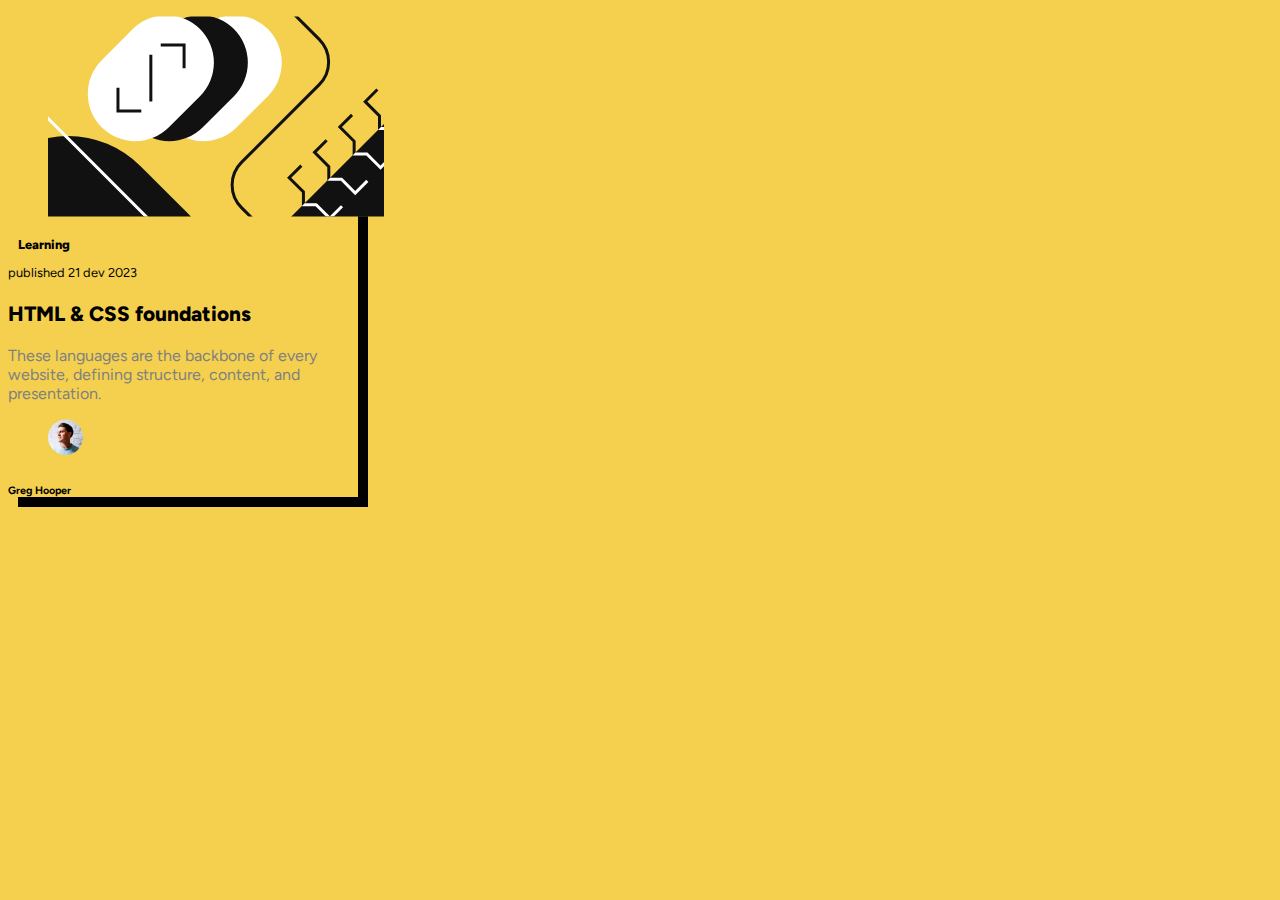
<file: Blog preview card/index.html>
<!doctype html>
<html lang="en">
    <head>
        <title>Site</title>
        <!-- Required meta tags -->
        <meta charset="utf-8" />
        <meta
            name="viewport"
            content="width=device-width, initial-scale=1, shrink-to-fit=no"
        />

        <!-- Bootstrap CSS v5.2.1 -->
        <link
            href="https://cdn.jsdelivr.net/npm/bootstrap@5.3.2/dist/css/bootstrap.min.css"
            rel="stylesheet"
            integrity="sha384-T3c6CoIi6uLrA9TneNEoa7RxnatzjcDSCmG1MXxSR1GAsXEV/Dwwykc2MPK8M2HN"
            crossorigin="anonymous"
        />
        <!-- style -->
        <link rel="stylesheet" href="./assets/CSS/style.css">
    </head>

    <body>

        <main>
            <div class="web-app vh-100 vw-100 d-flex justify-content-center align-items-center">

                <div class="outer-card mx-4 outer-card-maxW rounded-4">
                    <div class="my-card bg-white p-4 d-flex flex-column row-gap-1 rounded-4 border border-black">
    
                        <figure class="m-0 p-0 rounded-4">
                            <img src="./assets/images/illustration-article.svg" class="img-fluid rounded-4" alt="illustration-article">
                        </figure>
                        
                        <div class="my-font-size text-capitalize mt-4">
                            <span class="yellow-color text-dark fw-bold rounded-1 my-learning-pad my-fw-bolder">
                                Learning
                            </span>
                            <p class="mt-3">published 21 dev 2023</p>
                        </div>
    
                        <p class="foundations my-fw-bolder">HTML & CSS foundations</p>
    
                        <p class="gray-color">These languages are the backbone of every website, defining structure, content, and presentation.</p>
    
                        <div class="d-flex align-items-center column-gap-3 avatar-elements">
                            <figure class="m-0">
                                <img src="./assets/images/image-avatar.webp" width="35px" alt="avatar-image">
                            </figure>
                            <h6 class="fw-bolder m-0">Greg Hooper</h6>
                        </div>
                        
                    </div>
                </div>
            </div>
        </main>

        <!-- Bootstrap JavaScript Libraries -->
        <script
            src="https://cdn.jsdelivr.net/npm/@popperjs/core@2.11.8/dist/umd/popper.min.js"
            integrity="sha384-I7E8VVD/ismYTF4hNIPjVp/Zjvgyol6VFvRkX/vR+Vc4jQkC+hVqc2pM8ODewa9r"
            crossorigin="anonymous"
        ></script>

        <script
            src="https://cdn.jsdelivr.net/npm/bootstrap@5.3.2/dist/js/bootstrap.min.js"
            integrity="sha384-BBtl+eGJRgqQAUMxJ7pMwbEyER4l1g+O15P+16Ep7Q9Q+zqX6gSbd85u4mG4QzX+"
            crossorigin="anonymous"
        ></script>
    </body>
</html>
</file>
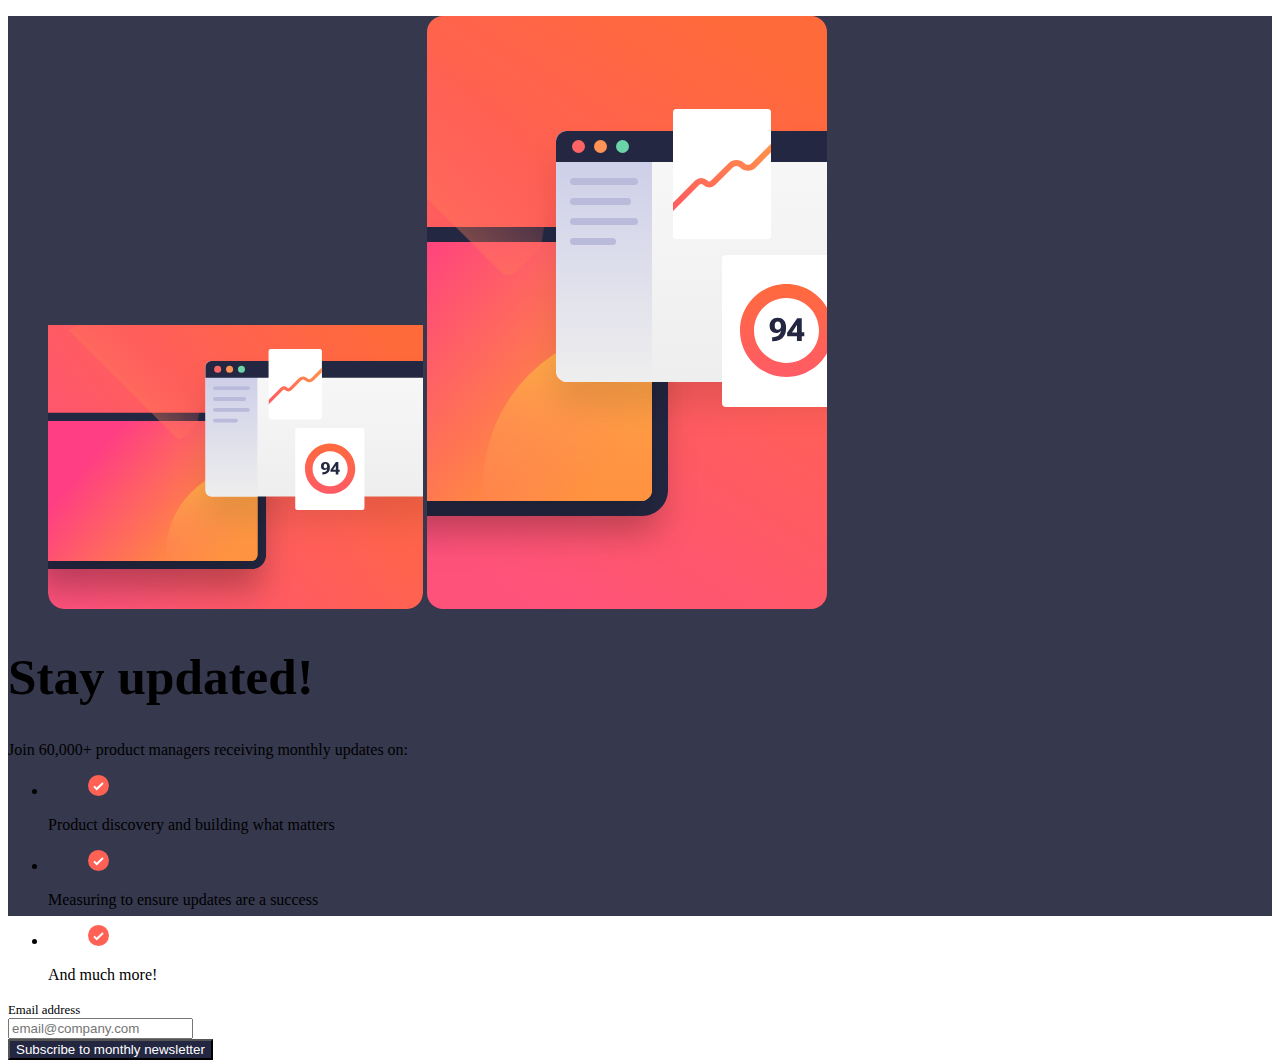
<file: Newsletter sign-up form/index.html>
<!DOCTYPE html>
<html lang="en">
<head>
    <meta charset="UTF-8">
    <meta name="viewport" content="width=device-width, initial-scale=1.0">
    <title>Form</title>

    <link rel='stylesheet' href='https://cdnjs.cloudflare.com/ajax/libs/bootstrap/5.3.2/css/bootstrap.min.css' integrity='sha512-b2QcS5SsA8tZodcDtGRELiGv5SaKSk1vDHDaQRda0htPYWZ6046lr3kJ5bAAQdpV2mmA/4v0wQF9MyU6/pDIAg==' crossorigin='anonymous'/>

    <link rel="stylesheet" href="./assets/css/style.css">
</head>
<body>
    
    <main>

        <div class="container">
            <div class="d-lg-flex align-items-center justify-content-center lg-vh-100">
                <div class="rounded-4 p-lg-4 bg-white  ">
                    <div class="row">
                        <div class="col-12 col-lg-6 order-lg-last ">
                            <figure class="m-0 p-0">
                                <img class="d-lg-none w-100"  src="./assets/img/images/illustration-sign-up-mobile.svg" alt="mobile-logo">
                                <img class="d-none d-lg-block w-100" src="./assets/img/images/illustration-sign-up-desktop.svg" alt="mobile-logo">
                            </figure>
                        </div>
                        <div class="col-12 col-lg-6">
                            <div class="px-3 d-lg-flex flex-lg-column justify-content-lg-center  h-100 ">
                                <div class="py-4">
                                    <h1 class="fw-bolder py-1 mb-lg-5 ">Stay updated!</h1>
                                    <p>Join 60,000+ product managers receiving monthly updates on:</p>
                                    <ul class="list-unstyled d-flex flex-column row-gap-3"></ul>
                                </div>
            
                                <div class="pb-2 ">
                                    <form action="./links/success.html">
                                        <div class="mb-3">
                                            <div class="d-flex justify-content-between">
                                                <label for="emailForm" class="form-label email-label fw-bold ">Email address</label>
                                                <span id="errorMessage" class="email-label pe-3 error-message-color"></span>
                                            </div>
                                            <input type="email" class="form-control p-3 ps-4 noShadow" id="emailForm" aria-describedby="emailHelp" placeholder="email@company.com" required>
                                        </div>
                                        <button id="sendBtn" type="submit" class="border border-0  rounded-3 btn-coal fw-bold py-3 w-100">Subscribe to monthly newsletter</button>
                                    </form>
            
                                </div>
                            </div>
                        </div>
                    </div>
                </div>

            </div>

        </div>

    </main>


    <script src='https://cdnjs.cloudflare.com/ajax/libs/bootstrap/5.3.2/js/bootstrap.min.js' integrity='sha512-WW8/jxkELe2CAiE4LvQfwm1rajOS8PHasCCx+knHG0gBHt8EXxS6T6tJRTGuDQVnluuAvMxWF4j8SNFDKceLFg==' crossorigin='anonymous'></script>
    <script src="./assets/js/script.js"></script>
</body>
</html>
</file>
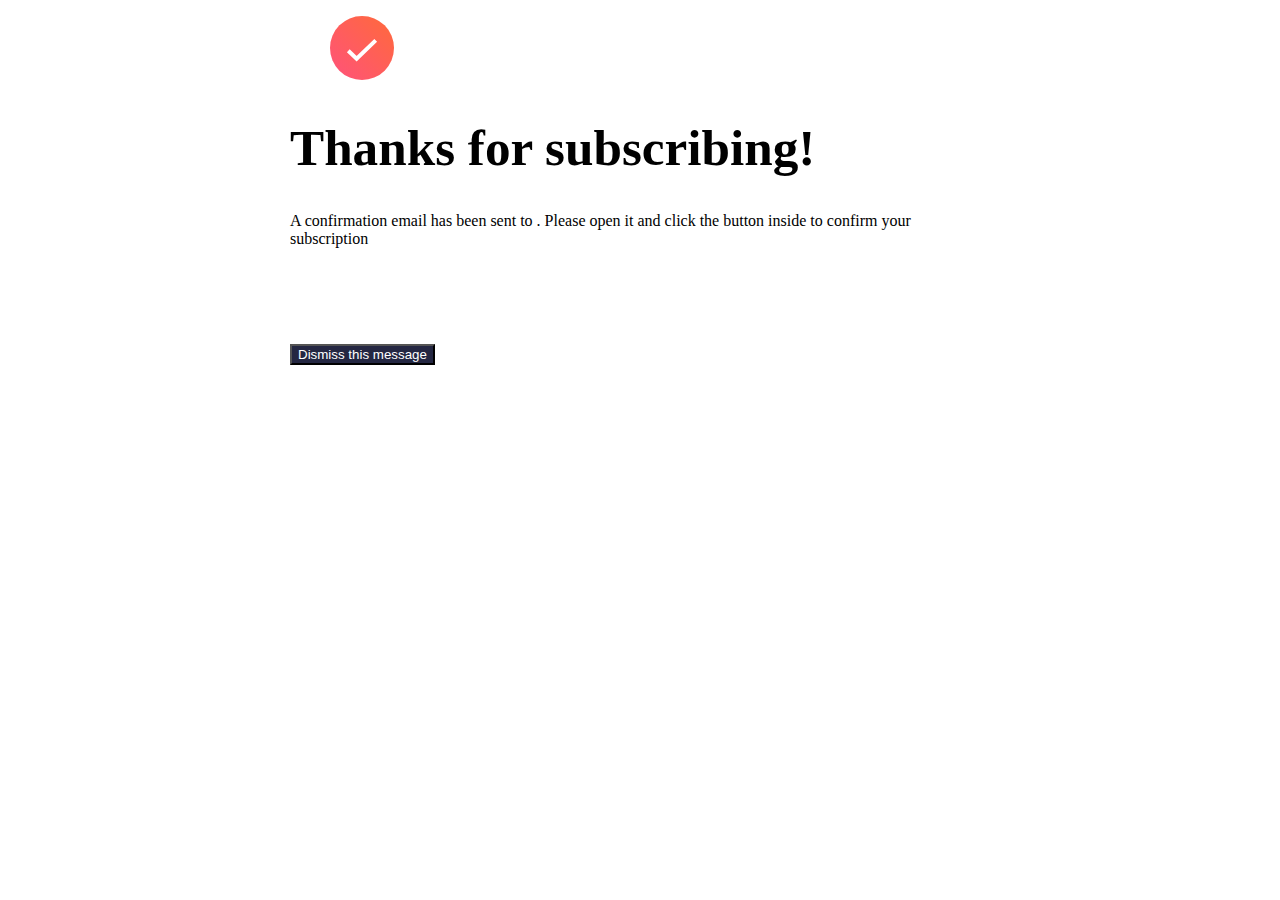
<file: Newsletter sign-up form/links/success.html>
<!DOCTYPE html>
<html lang="en">
<head>
    <meta charset="UTF-8">
    <meta name="viewport" content="width=device-width, initial-scale=1.0">
    <title>Form</title>

    <link rel='stylesheet' href='https://cdnjs.cloudflare.com/ajax/libs/bootstrap/5.3.2/css/bootstrap.min.css' integrity='sha512-b2QcS5SsA8tZodcDtGRELiGv5SaKSk1vDHDaQRda0htPYWZ6046lr3kJ5bAAQdpV2mmA/4v0wQF9MyU6/pDIAg==' crossorigin='anonymous'/>
    <link rel="stylesheet" href="../links/success.css">
</head>
<body>
    
    <main id="successMain">
        <div class="container">
            <form action="../index.html">

                <div class="vh-100 d-flex align-items-center">
                    <div class="outerCard p-4 d-flex flex-column row-gap-4 my-max-width">
                        <figure class="p-0 m-0 ">
                            <img src="../assets/img/images/icon-success.svg" alt="">
                        </figure>
                        <h1>Thanks for subscribing!</h1>
                        <p>A confirmation email has been sent to <span class="fw-bold successEmail"></span>. Please open it and click the button inside to confirm your subscription</p>
                        <button type="submit" class="border border-0  rounded-3 btn-coal fw-bold py-3 success-btn-margin w-100">Dismiss this message</button>
                    </div>
                    
                </div>
            </form>

        </div>
    </main>


    <script src='https://cdnjs.cloudflare.com/ajax/libs/bootstrap/5.3.2/js/bootstrap.min.js' integrity='sha512-WW8/jxkELe2CAiE4LvQfwm1rajOS8PHasCCx+knHG0gBHt8EXxS6T6tJRTGuDQVnluuAvMxWF4j8SNFDKceLFg==' crossorigin='anonymous'></script>
    <script src="../links/success.js"></script>
</body>
</html>
</file>
<file: Blog preview card/assets/CSS/style.css>
@import url('https://fonts.googleapis.com/css2?family=Figtree:wght@600;800&display=swap');

html{
    font-family: 'Figtree', sans-serif;
}
.yellow-color,
body{
    background-color: hsl(47, 88%, 63%);
}

.gray-color{
    color: hsl(0, 0%, 50%);
}

.black-color{
    color: hsl(0, 0%, 7%);
}
.my-font-size{
    font-size: 0.8rem;
}
.foundations{
    font-size: 1.3rem;
}
.my-fw-bolder{
    font-weight:800;
    transition: color 0.1s linear;
}
.foundations:hover{
    color: hsl(47, 88%, 63%);
    cursor: pointer;
}

.my-learning-pad{
    padding: 6px 10px;
}
.my-card{
    box-shadow: 10px 10px black;
}

.outer-card-maxW{
    max-width: 350px;
}
</file>
<file: Newsletter sign-up form/assets/css/style.css>
.btn-coal{
    background-color: hsl(234, 29%, 20%);
    color: white;
}
.btn-coal:hover{
background: rgb(255,56,178);
background: linear-gradient(90deg, rgba(255,56,178,1) 0%, rgba(253,29,29,1) 99%);
color: white;
}
.email-label{
    font-size: 0.8rem;
}
h1{
    font-size: 3.2rem;
}
.formError{
    background-color: #FFE8E6;
    border: 1px solid #dc3545;
    box-shadow: 0 0 1px 1px #dc3545,
                0 0 3px 1px #dc3545 inset;
}
.error-message-color{
    color: #dc3545;
}
.noShadow:focus{
    box-shadow: none;
    border: 1px solid #2f2f2f;
}



main{
    background-color: white;
}
@media screen and (min-width: 992px){

    .lg-vh-100{
        height: 100vh;
    }

    main{
        background-color: hsl(235, 18%, 26%);
    }

}
</file>
<file: Newsletter sign-up form/links/success.css>
.my-max-width{
    max-width: 700px;
    margin: 0 auto;
}
.btn-coal{
    background-color: hsl(234, 29%, 20%);
    color: white;
}
.btn-coal:hover{
background: rgb(255,56,178);
background: linear-gradient(90deg, rgba(255,56,178,1) 0%, rgba(253,29,29,1) 99%);
color: white;
}
h1{
    font-size: 3.2rem;
}
.success-btn-margin{
    margin-top: 80px;
}
</file>
